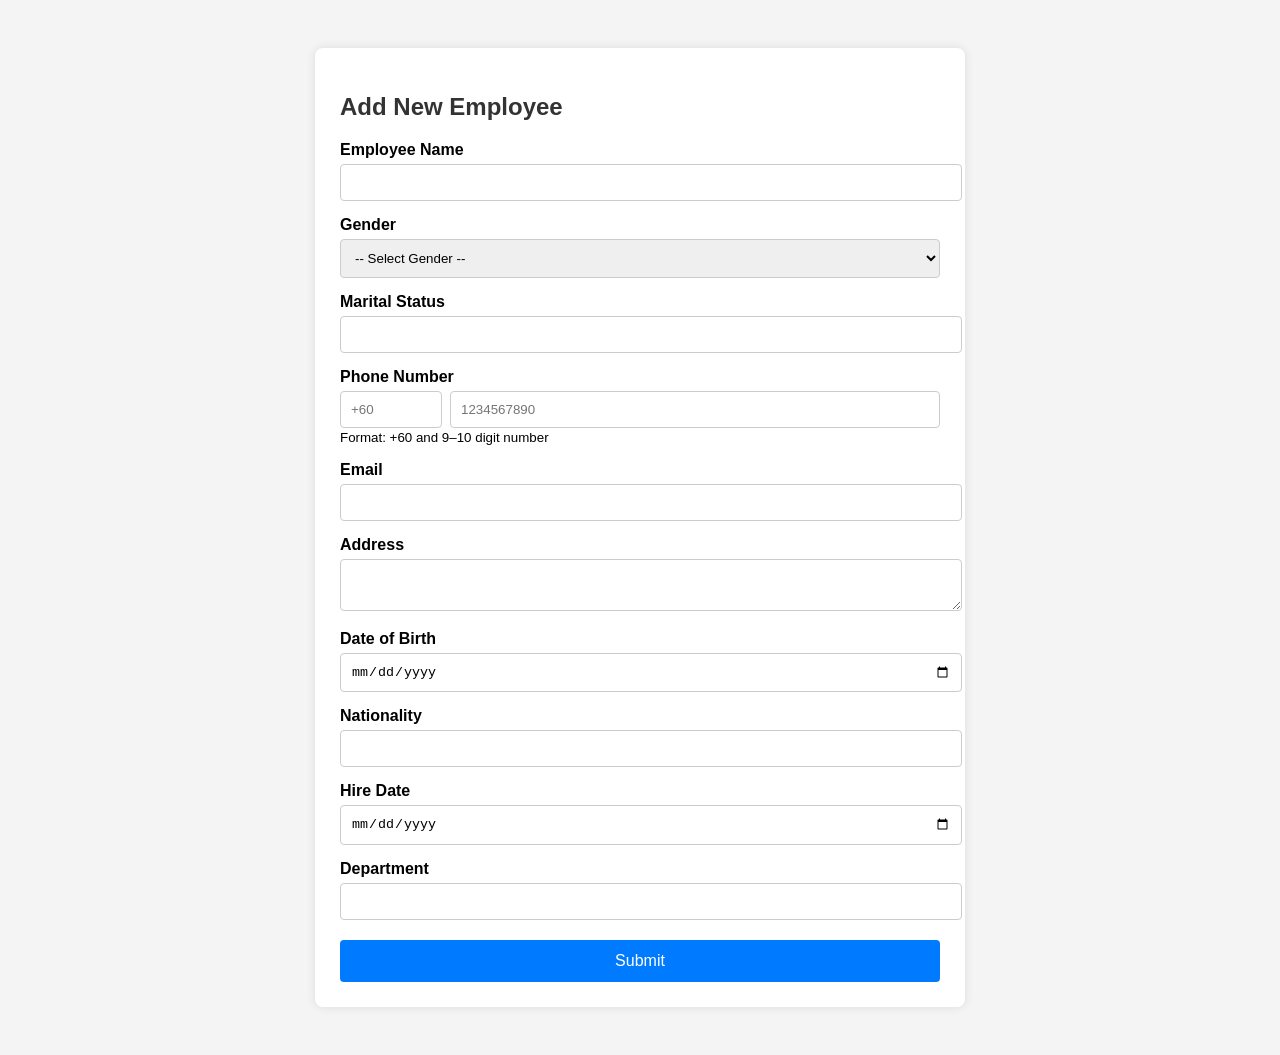
<file: public/index.html>
<!DOCTYPE html>
<html lang="en">
<head>
  <meta charset="UTF-8" />
  <meta name="viewport" content="width=device-width, initial-scale=1.0" />
  <title>Add Employee</title>
  <link rel="stylesheet" href="style.css" />
</head>
<body>
  <form id="employeeForm" method="POST" action="../api/submit.php">
    <h2>Add New Employee</h2>

    <label>Employee Name</label>
    <input name="name" required />

    <label>Gender</label>
    <select name="gender" required>
      <option value="">-- Select Gender --</option>
      <option value="Male">Male</option>
      <option value="Female">Female</option>
    </select>

    <label>Marital Status</label>
    <input name="marital_status" />

    <label>Phone Number</label>
    <div style="display: flex; gap: 8px;">
      <input name="country_code" placeholder="+60" required style="width: 80px;" />
      <input name="phone" placeholder="1234567890" required />
    </div>
    <small>Format: +60 and 9–10 digit number</small>

    <label>Email</label>
    <input name="email" type="email" required />

    <label>Address</label>
    <textarea name="address"></textarea>

    <label>Date of Birth</label>
    <input type="date" name="dob" required />

    <label>Nationality</label>
    <input name="nationality" />

    <label>Hire Date</label>
    <input type="date" name="hire_date" required />

    <label>Department</label>
    <input name="department" />

    <button type="submit">Submit</button>
  </form>

  <script src="validation.js" defer></script>
</body>
</html>
</file>
<file: public/style.css>
body {
  font-family: Arial, sans-serif;
  background-color: #f4f4f4;
  padding: 40px;
}

form {
  background: #fff;
  padding: 25px;
  border-radius: 8px;
  max-width: 600px;
  margin: auto;
  box-shadow: 0 0 10px rgba(0,0,0,0.1);
}

h2 {
  margin-bottom: 20px;
  color: #333;
}

label {
  margin-top: 15px;
  display: block;
  font-weight: bold;
}

input, select, textarea {
  width: 100%;
  padding: 10px;
  margin-top: 5px;
  border-radius: 4px;
  border: 1px solid #ccc;
}

button {
  background: #007bff;
  color: white;
  border: none;
  padding: 12px;
  margin-top: 20px;
  cursor: pointer;
  border-radius: 4px;
  width: 100%;
  font-size: 16px;
}

button:hover {
  background: #0056b3;
}

.error {
  color: red;
  font-size: 13px;
  margin-top: 4px;
}
</file>
